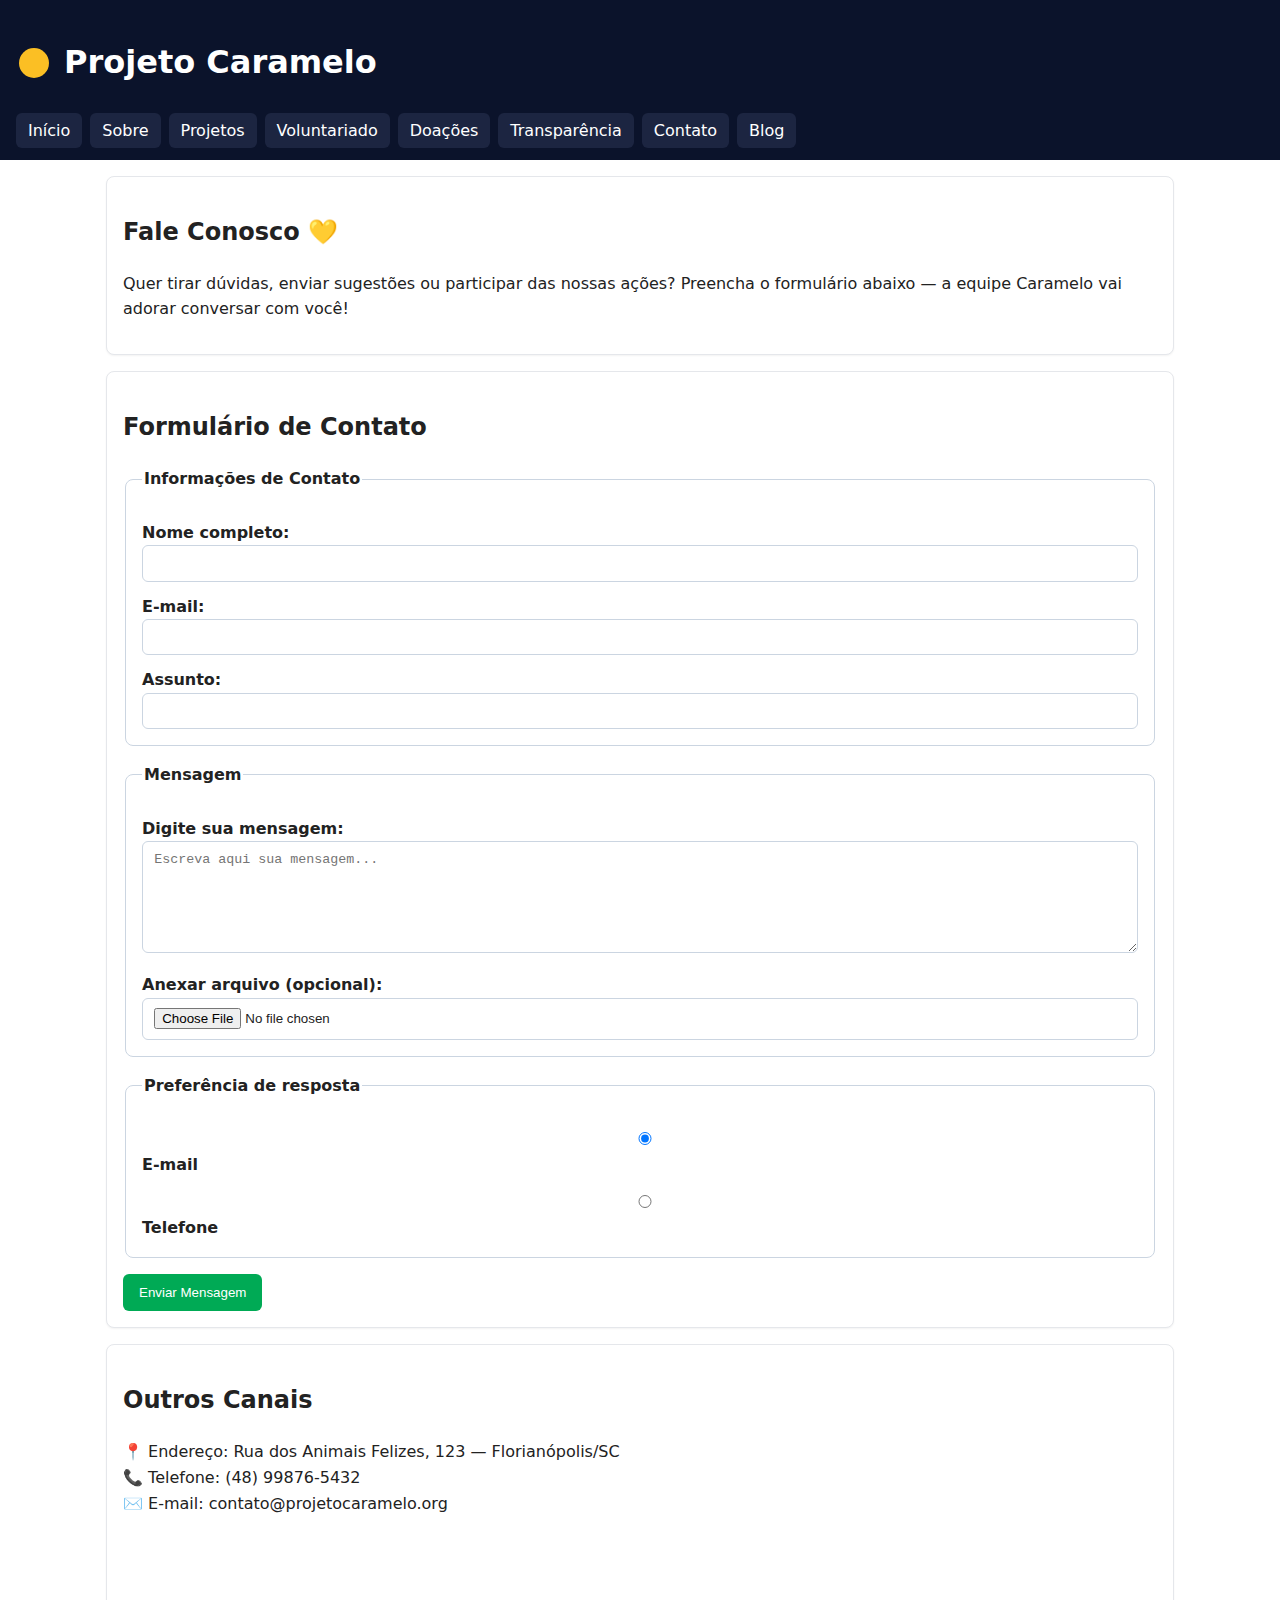
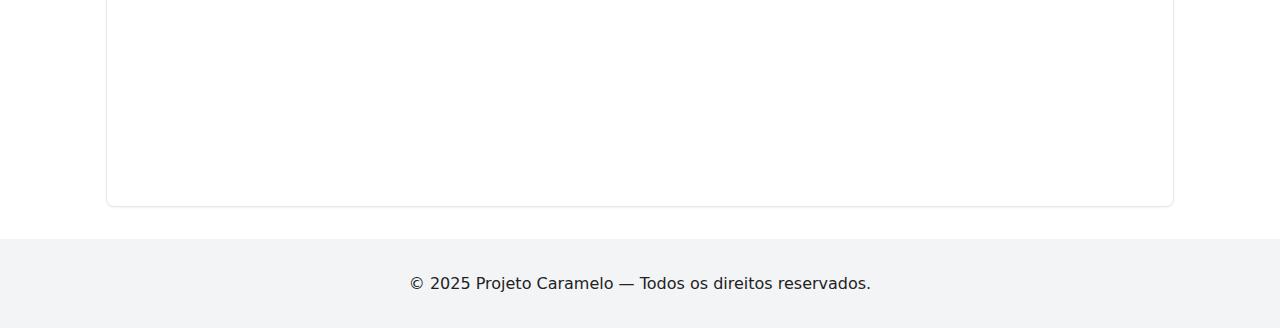
<file: contato.html>
<!DOCTYPE html>
<!--
  Experiência Prática I
  Tema: Plataforma ONG
  Nome: Projeto Caramelo
  Descrição: Página de contato e formulário de mensagens.
-->
<html lang="pt-BR">
<head>
  <meta charset="UTF-8">
  <meta name="viewport" content="width=device-width, initial-scale=1.0">
  <title>Contato | Projeto Caramelo</title>
  <meta name="description" content="Entre em contato com o Projeto Caramelo e saiba como colaborar com nossas ações.">
  <link rel="stylesheet" href="css/estilo.css">
</head>

<body>
<a class="skip-link" href="#conteudo">Pular para o conteúdo</a>

<header role="banner" aria-label="Cabeçalho de contato">
  <div class="brand">
    <svg viewBox="0 0 24 24" aria-hidden="true">
      <circle cx="12" cy="12" r="10" fill="#fbbf24"/>
    </svg>
    <h1>Projeto Caramelo</h1>
  </div>

  <nav role="navigation" aria-label="Menu principal">
    <ul>
      <li><a href="index.html">Início</a></li>
      <li><a href="sobre.html">Sobre</a></li>
      <li><a href="projetos.html">Projetos</a></li>
      <li><a href="voluntariado.html">Voluntariado</a></li>
      <li><a href="doacoes.html">Doações</a></li>
      <li><a href="transparencia.html">Transparência</a></li>
      <li><a href="contato.html" aria-current="page">Contato</a></li>
      <li><a href="blog.html">Blog</a></li>
    </ul>
  </nav>
</header>

<main id="conteudo" tabindex="-1">

  <section class="card">
    <h2>Fale Conosco 💛</h2>
    <p>
      Quer tirar dúvidas, enviar sugestões ou participar das nossas ações?  
      Preencha o formulário abaixo — a equipe Caramelo vai adorar conversar com você!
    </p>
  </section>

  <form class="card" aria-labelledby="titulo-contato">
    <h2 id="titulo-contato">Formulário de Contato</h2>

    <fieldset>
      <legend>Informações de Contato</legend>

      <label for="nome">Nome completo:</label>
      <input id="nome" name="nome" type="text" required>

      <label for="email">E-mail:</label>
      <input id="email" name="email" type="email" required>

      <label for="assunto">Assunto:</label>
      <input id="assunto" name="assunto" type="text" required>
    </fieldset>

    <fieldset>
      <legend>Mensagem</legend>

      <label for="mensagem">Digite sua mensagem:</label>
      <textarea id="mensagem" name="mensagem" rows="6" placeholder="Escreva aqui sua mensagem..." required></textarea>

      <label for="arquivo">Anexar arquivo (opcional):</label>
      <input id="arquivo" name="arquivo" type="file" accept=".jpg,.jpeg,.png,.pdf,.docx">
    </fieldset>

    <fieldset>
      <legend>Preferência de resposta</legend>

      <label>
        <input type="radio" name="resposta" value="email" checked> E-mail
      </label>
      <label>
        <input type="radio" name="resposta" value="telefone"> Telefone
      </label>
    </fieldset>

    <button type="submit">Enviar Mensagem</button>
  </form>

  <section class="card">
    <h2>Outros Canais</h2>
    <p>
      📍 Endereço: Rua dos Animais Felizes, 123 — Florianópolis/SC<br>
      📞 Telefone: (48) 99876-5432<br>
      ✉️ E-mail: contato@projetocaramelo.org
    </p>
    <iframe
      title="Localização Projeto Caramelo"
      src="https://www.google.com/maps/embed?pb=!1m18!1m12!1m3!1d3532.002... (exemplo)"
      width="100%"
      height="250"
      style="border:0;"
      allowfullscreen=""
      loading="lazy">
    </iframe>
  </section>

</main>

<footer role="contentinfo">
  <p>&copy; 2025 Projeto Caramelo — Todos os direitos reservados.</p>
</footer>

<script src="js/scripts.js" defer></script>
</body>
</html>
</file>
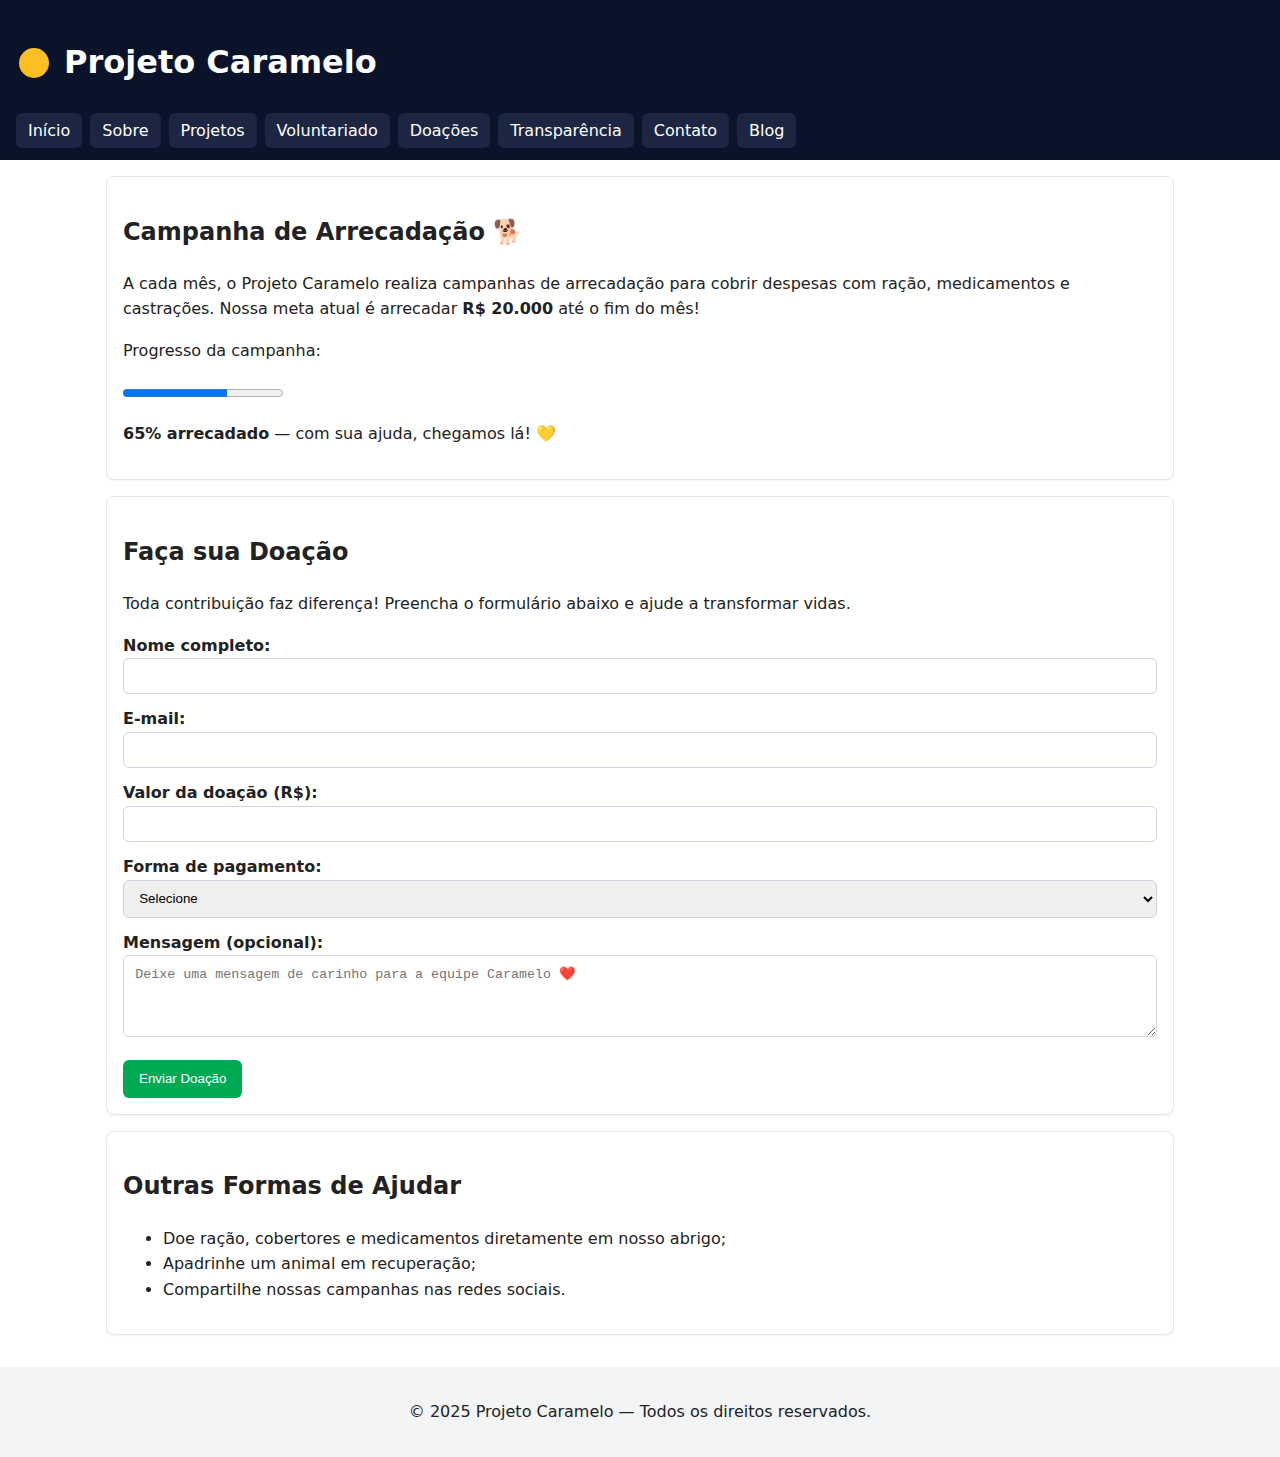
<file: doacoes.html>
<!DOCTYPE html>
<!--
  Experiência Prática I
  Tema: Plataforma ONG
  Nome: Projeto Caramelo
  Descrição: Página de doações e campanhas de arrecadação.
-->
<html lang="pt-BR">
<head>
  <meta charset="UTF-8">
  <meta name="viewport" content="width=device-width, initial-scale=1.0">
  <title>Doações | Projeto Caramelo</title>
  <meta name="description" content="Contribua com o Projeto Caramelo e ajude a salvar vidas de cães, gatos e famílias em vulnerabilidade.">
  <link rel="stylesheet" href="css/estilo.css">
</head>

<body>
<a class="skip-link" href="#conteudo">Pular para o conteúdo</a>

<header role="banner" aria-label="Cabeçalho de doações">
  <div class="brand">
    <svg viewBox="0 0 24 24" aria-hidden="true"><circle cx="12" cy="12" r="10" fill="#fbbf24"/></svg>
    <h1>Projeto Caramelo</h1>
  </div>
  <nav role="navigation" aria-label="Menu principal">
    <ul>
      <li><a href="index.html">Início</a></li>
      <li><a href="sobre.html">Sobre</a></li>
      <li><a href="projetos.html">Projetos</a></li>
      <li><a href="voluntariado.html">Voluntariado</a></li>
      <li><a href="doacoes.html" aria-current="page">Doações</a></li>
      <li><a href="transparencia.html">Transparência</a></li>
      <li><a href="contato.html">Contato</a></li>
      <li><a href="blog.html">Blog</a></li>
    </ul>
  </nav>
</header>

<main id="conteudo" tabindex="-1">

  <section class="card">
    <h2>Campanha de Arrecadação 🐕</h2>
    <p>
      A cada mês, o Projeto Caramelo realiza campanhas de arrecadação para cobrir despesas com ração, medicamentos e castrações.  
      Nossa meta atual é arrecadar <strong>R$ 20.000</strong> até o fim do mês!
    </p>

    <p>Progresso da campanha:</p>
    <progress id="meta" max="100" value="65">65%</progress>
    <p><strong>65% arrecadado</strong> — com sua ajuda, chegamos lá! 💛</p>
  </section>

  <section class="card">
    <h2>Faça sua Doação</h2>
    <p>
      Toda contribuição faz diferença! Preencha o formulário abaixo e ajude a transformar vidas.
    </p>

    <form>
      <label for="nomeD">Nome completo:</label>
      <input id="nomeD" name="nome" type="text" required>

      <label for="emailD">E-mail:</label>
      <input id="emailD" name="email" type="email" required>

      <label for="valor">Valor da doação (R$):</label>
      <input id="valor" name="valor" type="number" min="5" step="5" required>

      <label for="forma">Forma de pagamento:</label>
      <select id="forma" name="forma" required>
        <option value="">Selecione</option>
        <option value="pix">PIX</option>
        <option value="cartao">Cartão de crédito</option>
        <option value="boleto">Boleto bancário</option>
      </select>

      <label for="msg">Mensagem (opcional):</label>
      <textarea id="msg" name="mensagem" rows="4" placeholder="Deixe uma mensagem de carinho para a equipe Caramelo ❤️"></textarea>

      <button type="submit">Enviar Doação</button>
    </form>
  </section>

  <section class="card">
    <h2>Outras Formas de Ajudar</h2>
    <ul>
      <li>Doe ração, cobertores e medicamentos diretamente em nosso abrigo;</li>
      <li>Apadrinhe um animal em recuperação;</li>
      <li>Compartilhe nossas campanhas nas redes sociais.</li>
    </ul>
  </section>

</main>

<footer role="contentinfo">
  <p>&copy; 2025 Projeto Caramelo — Todos os direitos reservados.</p>
</footer>

<script src="js/scripts.js" defer></script>
</body>
</html>
</file>
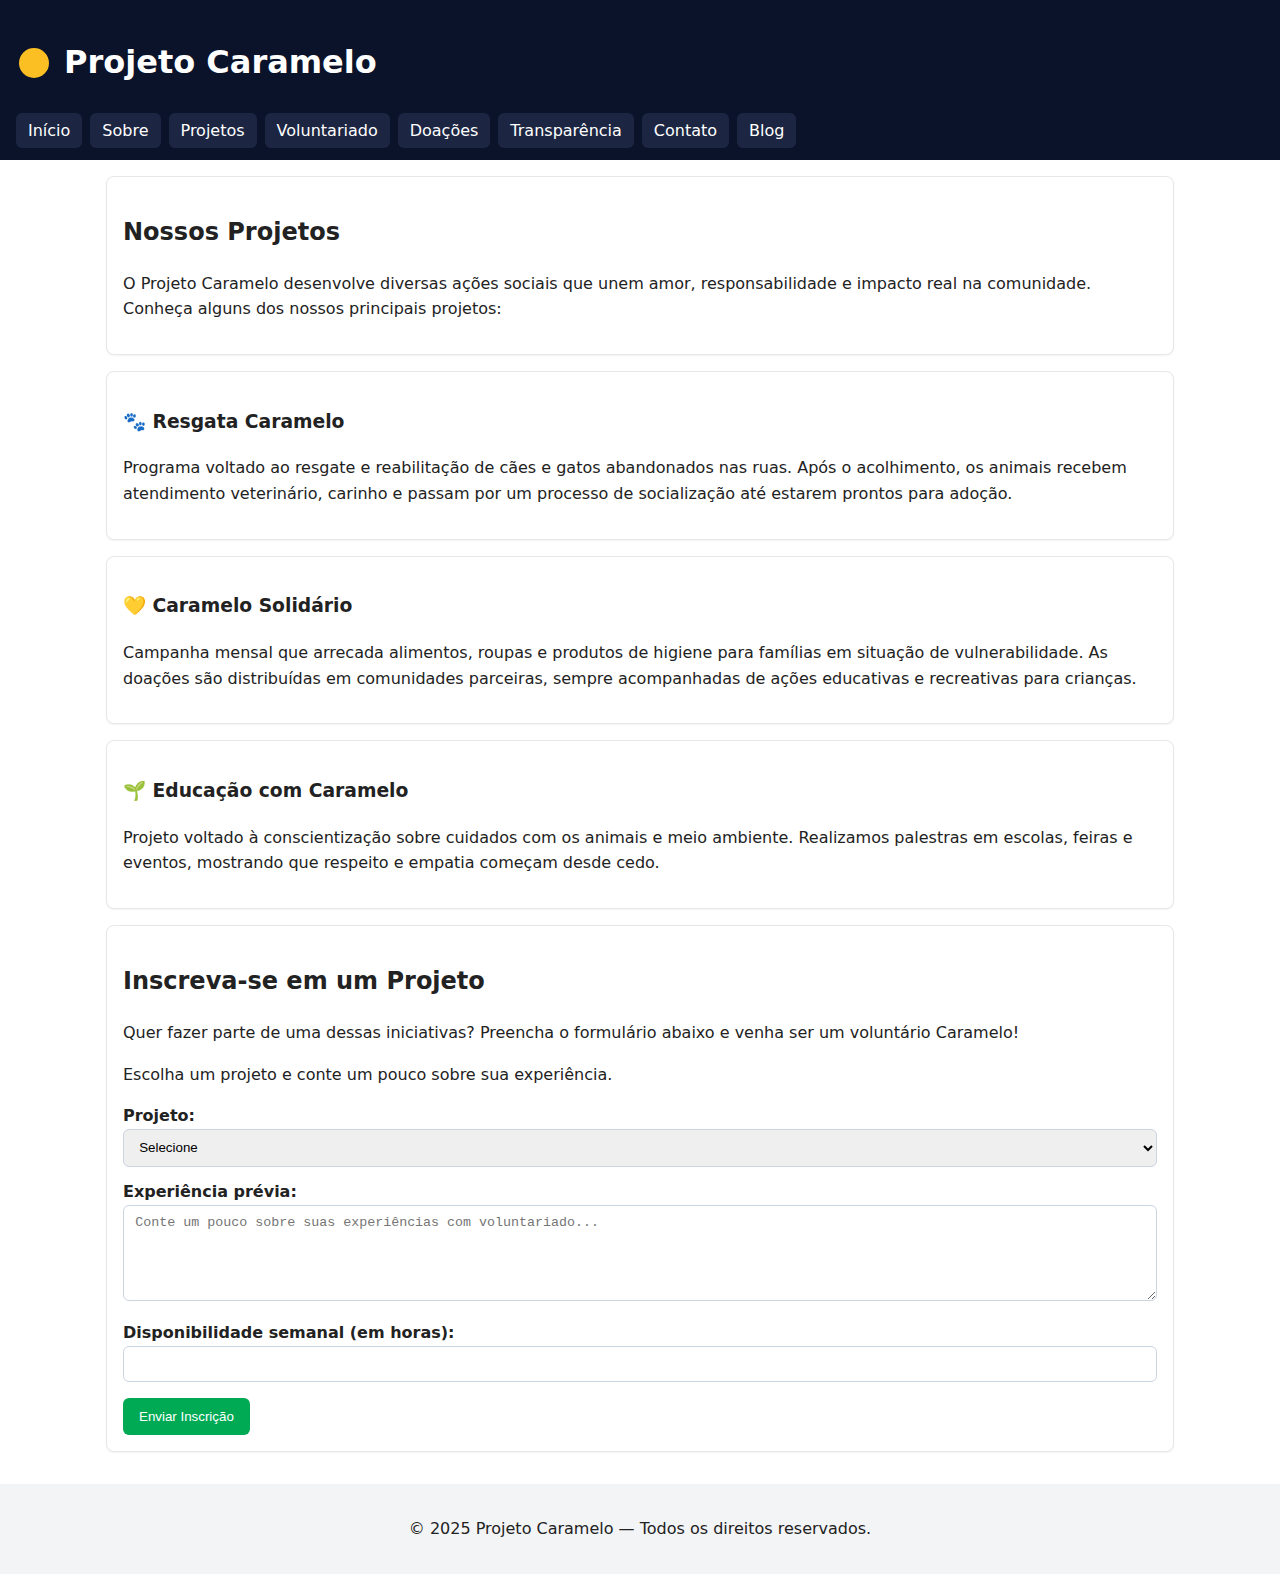
<file: projetos.html>
<!DOCTYPE html>
<!--
  Experiência Prática I
  Tema: Plataforma ONG
  Nome: Projeto Caramelo
  Descrição: Página de projetos sociais e formulário de inscrição.
-->
<html lang="pt-BR">
<head>
  <meta charset="UTF-8">
  <meta name="viewport" content="width=device-width, initial-scale=1.0">
  <title>Projetos | Projeto Caramelo</title>
  <meta name="description" content="Conheça os projetos do Projeto Caramelo — ações sociais e resgates que transformam vidas.">
  <link rel="stylesheet" href="css/estilo.css">
</head>

<body>
<a class="skip-link" href="#conteudo">Pular para o conteúdo</a>

<header role="banner" aria-label="Cabeçalho institucional">
  <div class="brand">
    <svg viewBox="0 0 24 24" aria-hidden="true"><circle cx="12" cy="12" r="10" fill="#fbbf24"/></svg>
    <h1>Projeto Caramelo</h1>
  </div>
  <nav role="navigation" aria-label="Menu principal">
    <ul>
      <li><a href="index.html">Início</a></li>
      <li><a href="sobre.html">Sobre</a></li>
      <li><a href="projetos.html" aria-current="page">Projetos</a></li>
      <li><a href="voluntariado.html">Voluntariado</a></li>
      <li><a href="doacoes.html">Doações</a></li>
      <li><a href="transparencia.html">Transparência</a></li>
      <li><a href="contato.html">Contato</a></li>
      <li><a href="blog.html">Blog</a></li>
    </ul>
  </nav>
</header>

<main id="conteudo" tabindex="-1">

  <section class="card">
    <h2>Nossos Projetos</h2>
    <p>O Projeto Caramelo desenvolve diversas ações sociais que unem amor, responsabilidade e impacto real na comunidade. Conheça alguns dos nossos principais projetos:</p>
  </section>

  <section class="card">
    <h3>🐾 Resgata Caramelo</h3>
    <p>
      Programa voltado ao resgate e reabilitação de cães e gatos abandonados nas ruas.  
      Após o acolhimento, os animais recebem atendimento veterinário, carinho e passam por um processo de socialização até estarem prontos para adoção.
    </p>
  </section>

  <section class="card">
    <h3>💛 Caramelo Solidário</h3>
    <p>
      Campanha mensal que arrecada alimentos, roupas e produtos de higiene para famílias em situação de vulnerabilidade.  
      As doações são distribuídas em comunidades parceiras, sempre acompanhadas de ações educativas e recreativas para crianças.
    </p>
  </section>

  <section class="card">
    <h3>🌱 Educação com Caramelo</h3>
    <p>
      Projeto voltado à conscientização sobre cuidados com os animais e meio ambiente.  
      Realizamos palestras em escolas, feiras e eventos, mostrando que respeito e empatia começam desde cedo.
    </p>
  </section>

  <section class="card">
    <h2>Inscreva-se em um Projeto</h2>
    <p>Quer fazer parte de uma dessas iniciativas? Preencha o formulário abaixo e venha ser um voluntário Caramelo!</p>

    <form aria-describedby="ajuda-inscricao">
      <p id="ajuda-inscricao">Escolha um projeto e conte um pouco sobre sua experiência.</p>

      <label for="proj">Projeto:</label>
      <select id="proj" name="projeto" required>
        <option value="">Selecione</option>
        <option value="resgata">Resgata Caramelo</option>
        <option value="solidario">Caramelo Solidário</option>
        <option value="educacao">Educação com Caramelo</option>
      </select>

      <label for="exp">Experiência prévia:</label>
      <textarea id="exp" name="experiencia" rows="5" placeholder="Conte um pouco sobre suas experiências com voluntariado..." required></textarea>

      <label for="disp">Disponibilidade semanal (em horas):</label>
      <input id="disp" type="number" min="1" max="40" name="horas" required>

      <button type="submit">Enviar Inscrição</button>
    </form>
  </section>

</main>

<footer role="contentinfo">
  <p>&copy; 2025 Projeto Caramelo — Todos os direitos reservados.</p>
</footer>

<script src="js/scripts.js" defer></script>
</body>
</html>
</file>
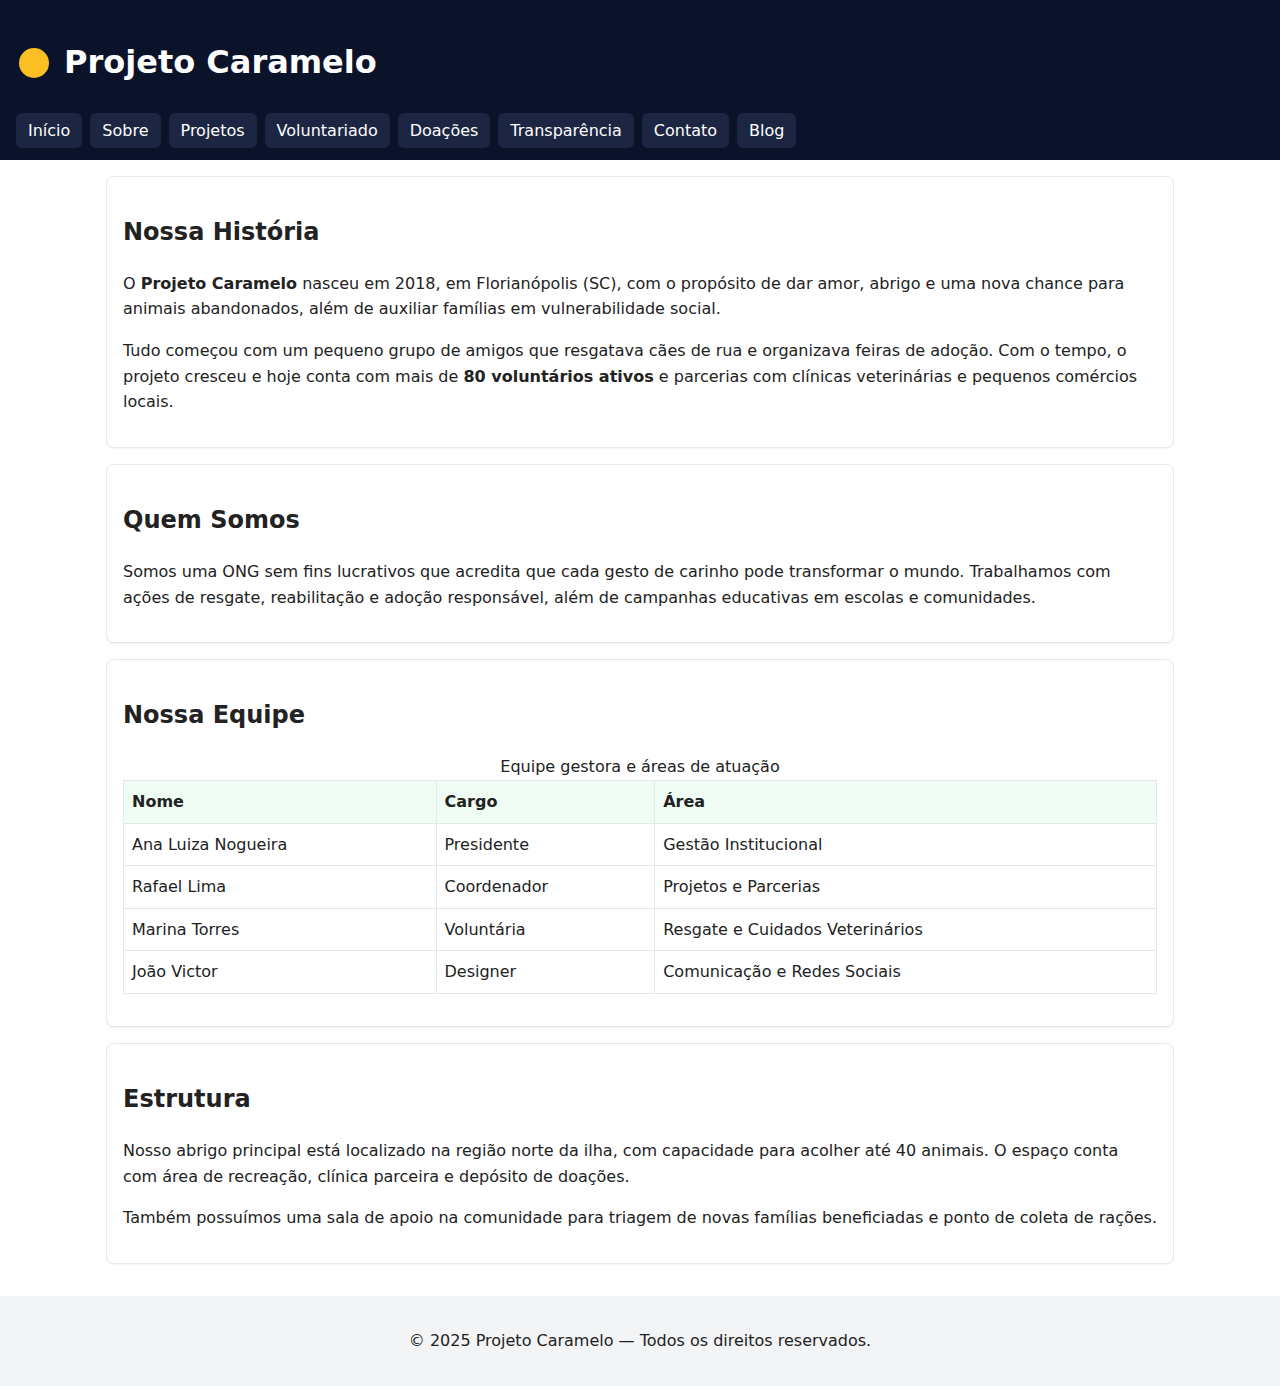
<file: sobre.html>
<!DOCTYPE html>
<!--
  Experiência Prática I
  Tema: Plataforma ONG
  Nome: Projeto Caramelo
  Descrição: Página institucional com histórico, equipe e estrutura.
-->
<html lang="pt-BR">
<head>
  <meta charset="UTF-8">
  <meta name="viewport" content="width=device-width, initial-scale=1.0">
  <title>Sobre | Projeto Caramelo</title>
  <meta name="description" content="Saiba mais sobre o Projeto Caramelo — uma ONG que transforma vidas através do cuidado e da solidariedade.">
  <link rel="stylesheet" href="css/estilo.css">
</head>

<body>
<a class="skip-link" href="#conteudo">Pular para o conteúdo</a>

<header role="banner" aria-label="Cabeçalho institucional">
  <div class="brand">
    <svg viewBox="0 0 24 24" aria-hidden="true"><circle cx="12" cy="12" r="10" fill="#fbbf24"/></svg>
    <h1>Projeto Caramelo</h1>
  </div>
  <nav role="navigation" aria-label="Menu principal">
    <ul>
      <li><a href="index.html">Início</a></li>
      <li><a href="sobre.html" aria-current="page">Sobre</a></li>
      <li><a href="projetos.html">Projetos</a></li>
      <li><a href="voluntariado.html">Voluntariado</a></li>
      <li><a href="doacoes.html">Doações</a></li>
      <li><a href="transparencia.html">Transparência</a></li>
      <li><a href="contato.html">Contato</a></li>
      <li><a href="blog.html">Blog</a></li>
    </ul>
  </nav>
</header>

<main id="conteudo" tabindex="-1">

  <article class="card">
    <h2>Nossa História</h2>
    <p>
      O <strong>Projeto Caramelo</strong> nasceu em 2018, em Florianópolis (SC), com o propósito de dar amor, abrigo e uma nova chance para animais abandonados, além de auxiliar famílias em vulnerabilidade social.
    </p>
    <p>
      Tudo começou com um pequeno grupo de amigos que resgatava cães de rua e organizava feiras de adoção. Com o tempo, o projeto cresceu e hoje conta com mais de <strong>80 voluntários ativos</strong> e parcerias com clínicas veterinárias e pequenos comércios locais.
    </p>
  </article>

  <section class="card">
    <h2>Quem Somos</h2>
    <p>
      Somos uma ONG sem fins lucrativos que acredita que cada gesto de carinho pode transformar o mundo. Trabalhamos com ações de resgate, reabilitação e adoção responsável, além de campanhas educativas em escolas e comunidades.
    </p>
  </section>

  <section class="card">
    <h2>Nossa Equipe</h2>
    <table aria-describedby="legenda-equipe">
      <caption id="legenda-equipe">Equipe gestora e áreas de atuação</caption>
      <thead>
        <tr>
          <th>Nome</th>
          <th>Cargo</th>
          <th>Área</th>
        </tr>
      </thead>
      <tbody>
        <tr>
          <td>Ana Luiza Nogueira</td>
          <td>Presidente</td>
          <td>Gestão Institucional</td>
        </tr>
        <tr>
          <td>Rafael Lima</td>
          <td>Coordenador</td>
          <td>Projetos e Parcerias</td>
        </tr>
        <tr>
          <td>Marina Torres</td>
          <td>Voluntária</td>
          <td>Resgate e Cuidados Veterinários</td>
        </tr>
        <tr>
          <td>João Victor</td>
          <td>Designer</td>
          <td>Comunicação e Redes Sociais</td>
        </tr>
      </tbody>
    </table>
  </section>

  <section class="card">
    <h2>Estrutura</h2>
    <p>
      Nosso abrigo principal está localizado na região norte da ilha, com capacidade para acolher até 40 animais. O espaço conta com área de recreação, clínica parceira e depósito de doações.
    </p>
    <p>
      Também possuímos uma sala de apoio na comunidade para triagem de novas famílias beneficiadas e ponto de coleta de rações.
    </p>
  </section>

</main>

<footer role="contentinfo">
  <p>&copy; 2025 Projeto Caramelo — Todos os direitos reservados.</p>
</footer>

<script src="js/scripts.js" defer></script>
</body>
</html>
</file>
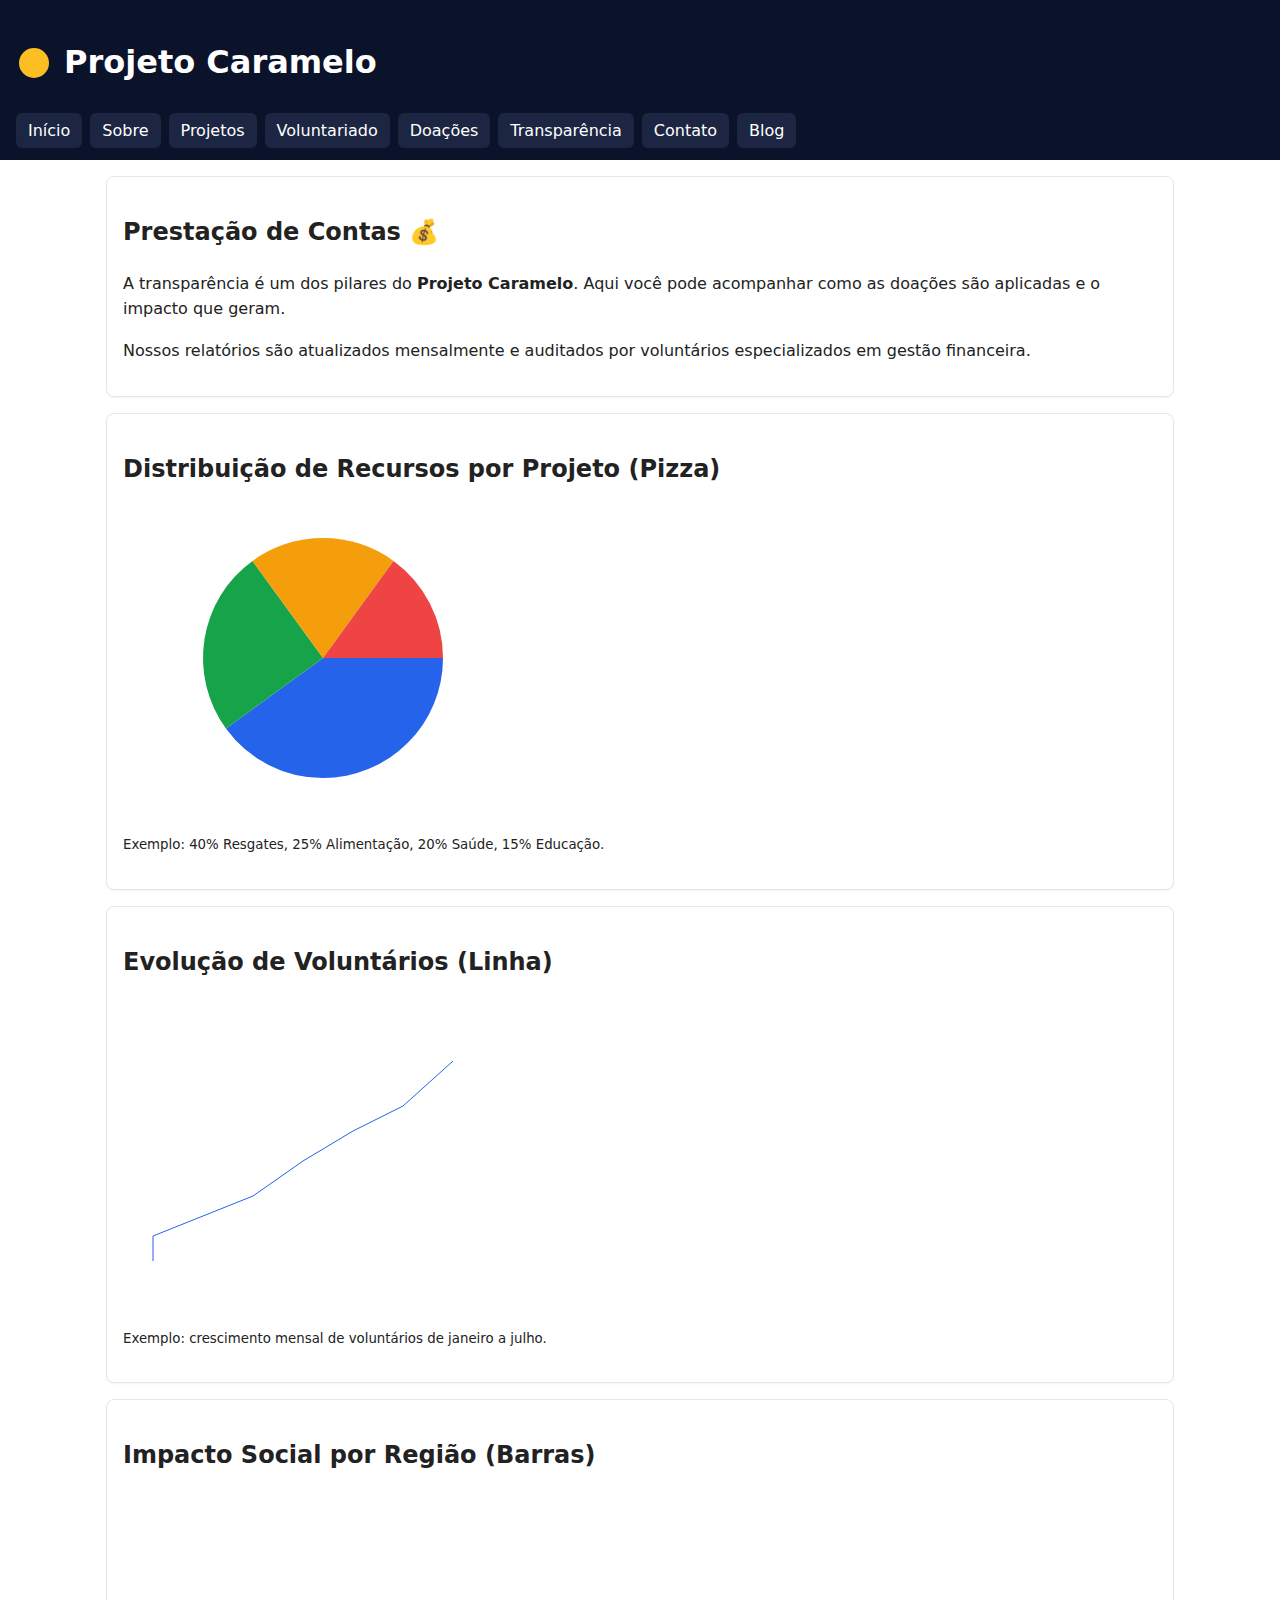
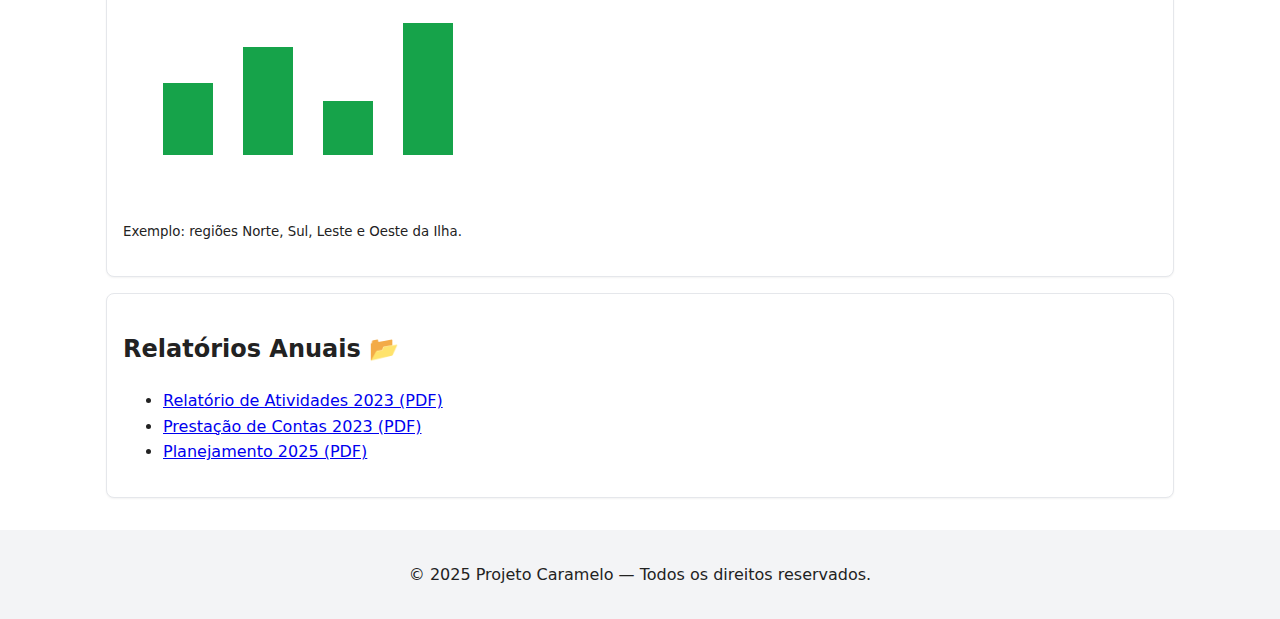
<file: transparencia.html>
<!DOCTYPE html>
<!--
  Experiência Prática I
  Tema: Plataforma ONG
  Nome: Projeto Caramelo
  Descrição: Página de transparência e gráficos de prestação de contas.
-->
<html lang="pt-BR">
<head>
  <meta charset="UTF-8">
  <meta name="viewport" content="width=device-width, initial-scale=1.0">
  <title>Transparência | Projeto Caramelo</title>
  <meta name="description" content="Acompanhe a transparência financeira e os resultados das ações do Projeto Caramelo.">
  <link rel="stylesheet" href="css/estilo.css">
</head>

<body>
<a class="skip-link" href="#conteudo">Pular para o conteúdo</a>

<header role="banner" aria-label="Cabeçalho da transparência">
  <div class="brand">
    <svg viewBox="0 0 24 24" aria-hidden="true">
      <circle cx="12" cy="12" r="10" fill="#fbbf24"/>
    </svg>
    <h1>Projeto Caramelo</h1>
  </div>

  <nav role="navigation" aria-label="Menu principal">
    <ul>
      <li><a href="index.html">Início</a></li>
      <li><a href="sobre.html">Sobre</a></li>
      <li><a href="projetos.html">Projetos</a></li>
      <li><a href="voluntariado.html">Voluntariado</a></li>
      <li><a href="doacoes.html">Doações</a></li>
      <li><a href="transparencia.html" aria-current="page">Transparência</a></li>
      <li><a href="contato.html">Contato</a></li>
      <li><a href="blog.html">Blog</a></li>
    </ul>
  </nav>
</header>

<main id="conteudo" tabindex="-1">

  <section class="card">
    <h2>Prestação de Contas 💰</h2>
    <p>
      A transparência é um dos pilares do <strong>Projeto Caramelo</strong>.  
      Aqui você pode acompanhar como as doações são aplicadas e o impacto que geram.
    </p>
    <p>
      Nossos relatórios são atualizados mensalmente e auditados por voluntários especializados em gestão financeira.
    </p>
  </section>

  <section class="card">
    <h2>Distribuição de Recursos por Projeto (Pizza)</h2>
    <canvas id="graficoPizza" width="400" height="300" aria-label="Gráfico de pizza com a distribuição dos recursos" role="img"></canvas>
    <p><small>Exemplo: 40% Resgates, 25% Alimentação, 20% Saúde, 15% Educação.</small></p>
  </section>

  <section class="card">
    <h2>Evolução de Voluntários (Linha)</h2>
    <canvas id="graficoLinha" width="400" height="300" aria-label="Gráfico de linha mostrando o crescimento do número de voluntários" role="img"></canvas>
    <p><small>Exemplo: crescimento mensal de voluntários de janeiro a julho.</small></p>
  </section>

  <section class="card">
    <h2>Impacto Social por Região (Barras)</h2>
    <canvas id="graficoBarras" width="400" height="300" aria-label="Gráfico de barras com o impacto das ações em diferentes regiões" role="img"></canvas>
    <p><small>Exemplo: regiões Norte, Sul, Leste e Oeste da Ilha.</small></p>
  </section>

  <section class="card">
    <h2>Relatórios Anuais 📂</h2>
    <ul>
      <li><a href="#">Relatório de Atividades 2023 (PDF)</a></li>
      <li><a href="#">Prestação de Contas 2023 (PDF)</a></li>
      <li><a href="#">Planejamento 2025 (PDF)</a></li>
    </ul>
  </section>

</main>

<footer role="contentinfo">
  <p>&copy; 2025 Projeto Caramelo — Todos os direitos reservados.</p>
</footer>

<script src="js/scripts.js" defer></script>
</body>
</html>
</file>
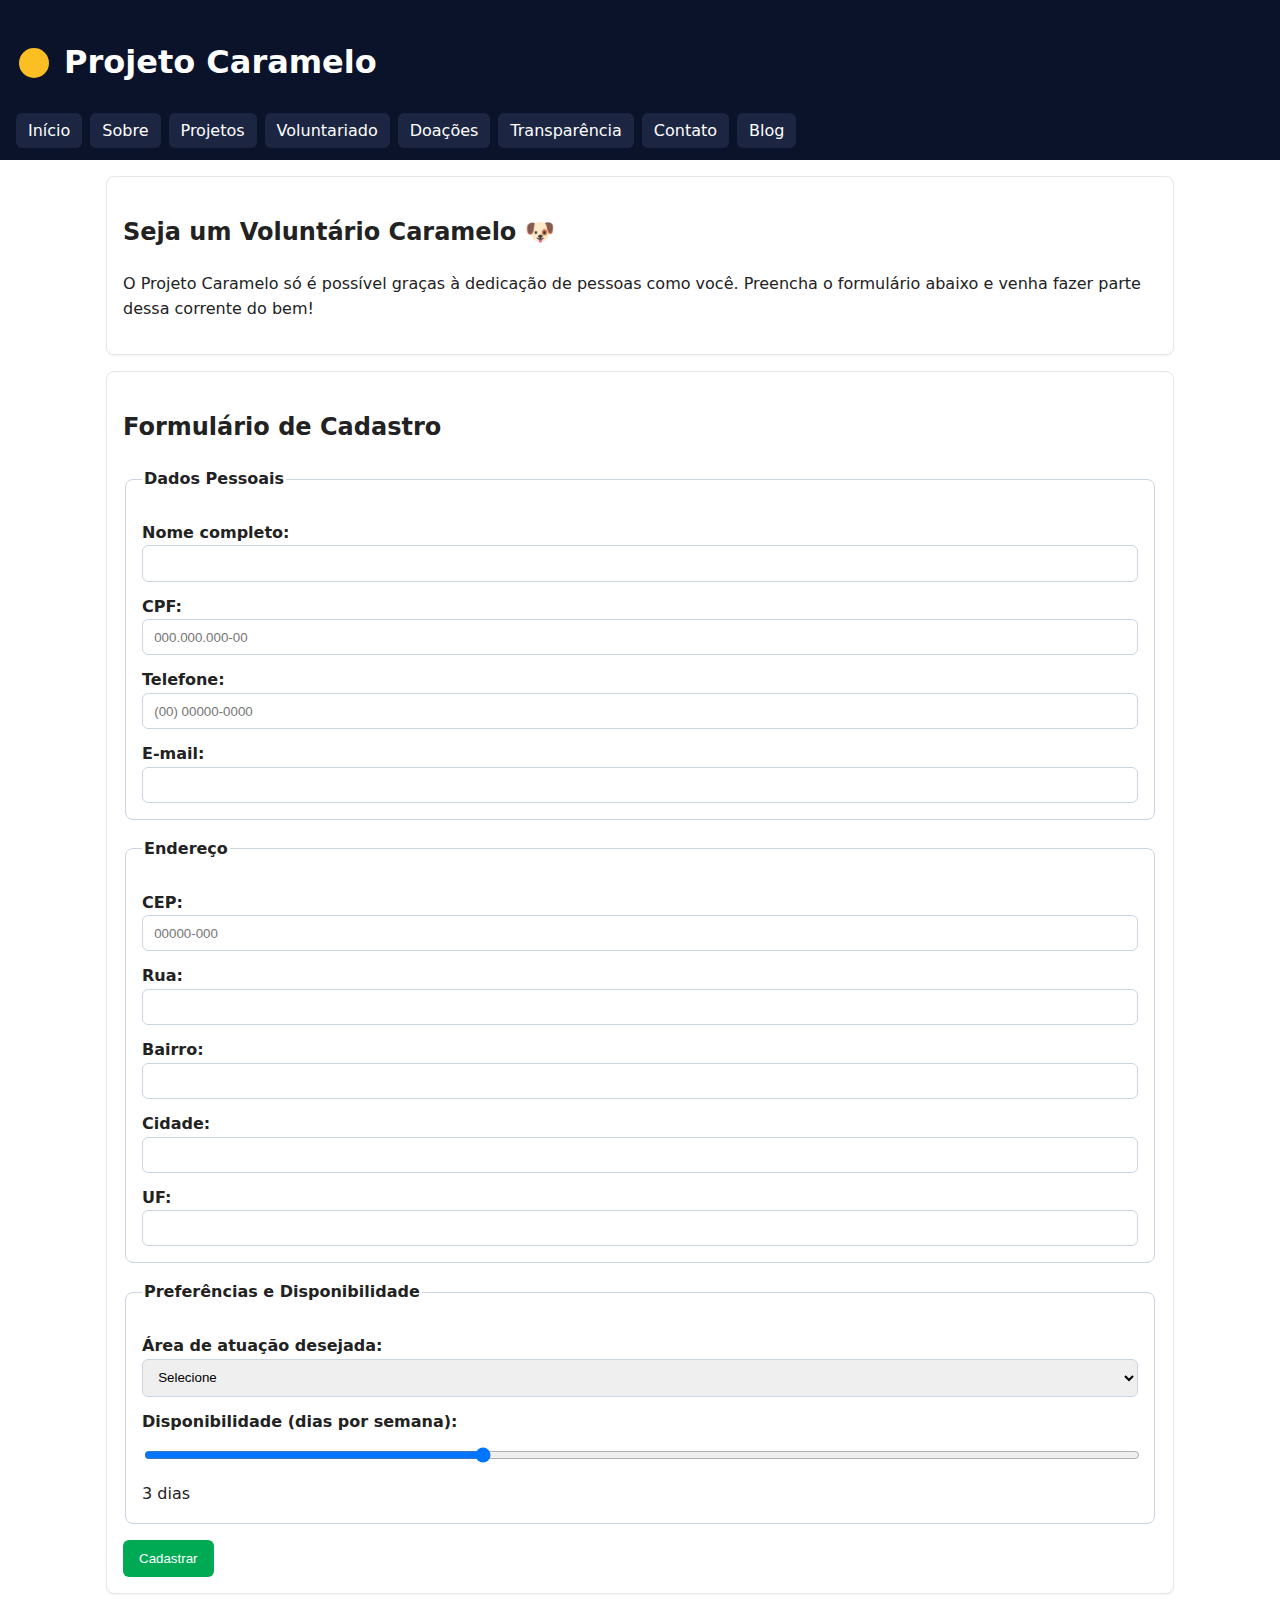
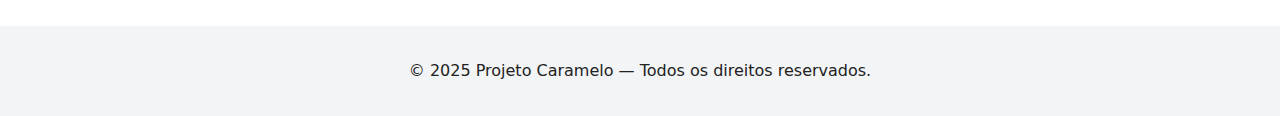
<file: voluntariado.html>
<!DOCTYPE html>
<!--
  Experiência Prática I
  Tema: Plataforma ONG
  Nome: Projeto Caramelo
  Descrição: Página de cadastro de voluntário com máscaras e integração ViaCEP.
-->
<html lang="pt-BR">
<head>
  <meta charset="UTF-8">
  <meta name="viewport" content="width=device-width, initial-scale=1.0">
  <title>Voluntariado | Projeto Caramelo</title>
  <meta name="description" content="Cadastre-se como voluntário do Projeto Caramelo e ajude a transformar vidas com amor e responsabilidade.">
  <link rel="stylesheet" href="css/estilo.css">
</head>

<body>
<a class="skip-link" href="#conteudo">Pular para o conteúdo</a>

<header role="banner" aria-label="Cabeçalho do voluntariado">
  <div class="brand">
    <svg viewBox="0 0 24 24" aria-hidden="true"><circle cx="12" cy="12" r="10" fill="#fbbf24"/></svg>
    <h1>Projeto Caramelo</h1>
  </div>
  <nav role="navigation" aria-label="Menu principal">
    <ul>
      <li><a href="index.html">Início</a></li>
      <li><a href="sobre.html">Sobre</a></li>
      <li><a href="projetos.html">Projetos</a></li>
      <li><a href="voluntariado.html" aria-current="page">Voluntariado</a></li>
      <li><a href="doacoes.html">Doações</a></li>
      <li><a href="transparencia.html">Transparência</a></li>
      <li><a href="contato.html">Contato</a></li>
      <li><a href="blog.html">Blog</a></li>
    </ul>
  </nav>
</header>

<main id="conteudo" tabindex="-1">

  <section class="card">
    <h2>Seja um Voluntário Caramelo 🐶</h2>
    <p>
      O Projeto Caramelo só é possível graças à dedicação de pessoas como você.  
      Preencha o formulário abaixo e venha fazer parte dessa corrente do bem!
    </p>
  </section>

  <form class="card" aria-labelledby="titulo-vol">
    <h2 id="titulo-vol">Formulário de Cadastro</h2>

    <fieldset>
      <legend>Dados Pessoais</legend>

      <label for="nome">Nome completo:</label>
      <input id="nome" name="nome" type="text" autocomplete="name" required>

      <label for="cpf">CPF:</label>
      <input id="cpf" name="cpf" type="text" inputmode="numeric" placeholder="000.000.000-00" required>

      <label for="tel">Telefone:</label>
      <input id="tel" name="telefone" type="tel" placeholder="(00) 00000-0000" required>

      <label for="email">E-mail:</label>
      <input id="email" name="email" type="email" autocomplete="email" required>
    </fieldset>

    <fieldset>
      <legend>Endereço</legend>

      <label for="cep">CEP:</label>
      <input id="cep" name="cep" type="text" placeholder="00000-000">

      <label for="rua">Rua:</label>
      <input id="rua" name="rua" type="text">

      <label for="bairro">Bairro:</label>
      <input id="bairro" name="bairro" type="text">

      <label for="cidade">Cidade:</label>
      <input id="cidade" name="cidade" type="text">

      <label for="uf">UF:</label>
      <input id="uf" name="uf" type="text" maxlength="2">
    </fieldset>

    <fieldset>
      <legend>Preferências e Disponibilidade</legend>

      <label for="area">Área de atuação desejada:</label>
      <select id="area" name="area" required>
        <option value="">Selecione</option>
        <option value="resgates">Resgates e cuidados com animais</option>
        <option value="doacoes">Campanhas de doação</option>
        <option value="educacao">Educação ambiental</option>
        <option value="comunicacao">Divulgação e redes sociais</option>
      </select>

      <label for="disponibilidade">Disponibilidade (dias por semana):</label>
      <input id="disponibilidade" type="range" min="1" max="7" value="3" oninput="this.nextElementSibling.value = this.value">
      <output>3</output> dias
    </fieldset>

    <button type="submit">Cadastrar</button>
  </form>

</main>

<footer role="contentinfo">
  <p>&copy; 2025 Projeto Caramelo — Todos os direitos reservados.</p>
</footer>

<script src="js/scripts.js" defer></script>
</body>
</html>
</file>
<file: css/estilo.css>
/* Experiência Prática I — CSS base (mobile-first, acessível) */
:root{ --prim:#0A5; --escuro:#0b132b; --bg:#fff; --txt:#222; }
*{box-sizing:border-box}
html{scroll-behavior:smooth}
body{ margin:0; font-family: Inter, system-ui, -apple-system, Segoe UI, Roboto, Arial, sans-serif; background:var(--bg); color:var(--txt); line-height:1.6;}
header{ background:var(--escuro); color:#fff; padding:1rem;}
header .brand{ display:flex; gap:.75rem; align-items:center}
header .brand svg{ width:36px; height:36px}
nav ul{ list-style:none; padding:0; margin:.5rem 0 0; display:flex; flex-wrap:wrap; gap:.5rem}
nav a{ text-decoration:none; color:#fff; background:#1c2541; padding:.5rem .75rem; border-radius:.375rem }
nav a:focus, nav a:hover{ outline:2px solid #fff }
main{ padding:1rem; max-width:1100px; margin:auto }
footer{ background:#f3f4f6; padding:1rem; text-align:center }
.card{ background:#fff; border:1px solid #e5e7eb; border-radius:.5rem; padding:1rem; box-shadow:0 1px 2px rgba(0,0,0,.05); margin-bottom:1rem }
.grid{ display:grid; gap:1rem }
.galeria{ display:grid; grid-template-columns: repeat(auto-fill,minmax(160px,1fr)); gap:.75rem }
.galeria img{ width:100%; height:160px; object-fit:cover; border-radius:.375rem }
label{ display:block; font-weight:600; margin-top:.75rem }
input, select, textarea{ width:100%; padding:.6rem .7rem; border:1px solid #cbd5e1; border-radius:.375rem }
fieldset{ border:1px solid #cbd5e1; border-radius:.5rem; padding:1rem; margin-top:1rem }
legend{ font-weight:700 }
button{ margin-top:1rem; border:0; padding:.7rem 1rem; border-radius:.375rem; background:var(--prim); color:#fff; cursor:pointer }
table{ width:100%; border-collapse:collapse; margin:1rem 0 }
th, td{ border:1px solid #e5e7eb; padding:.5rem; text-align:left }
th{ background:#f0fdf4 }
/* Acessibilidade */
.skip-link{ position:absolute; left:-999px; top:auto; width:1px; height:1px; overflow:hidden }
.skip-link:focus{ left:1rem; top:1rem; width:auto; height:auto; background:#fff; padding:.5rem 1rem; border:2px solid #000 }
:focus{ outline:3px solid #000; outline-offset:2px }
@media (prefers-reduced-motion: reduce){ *{animation:none !important; transition:none !important} }
</file>
